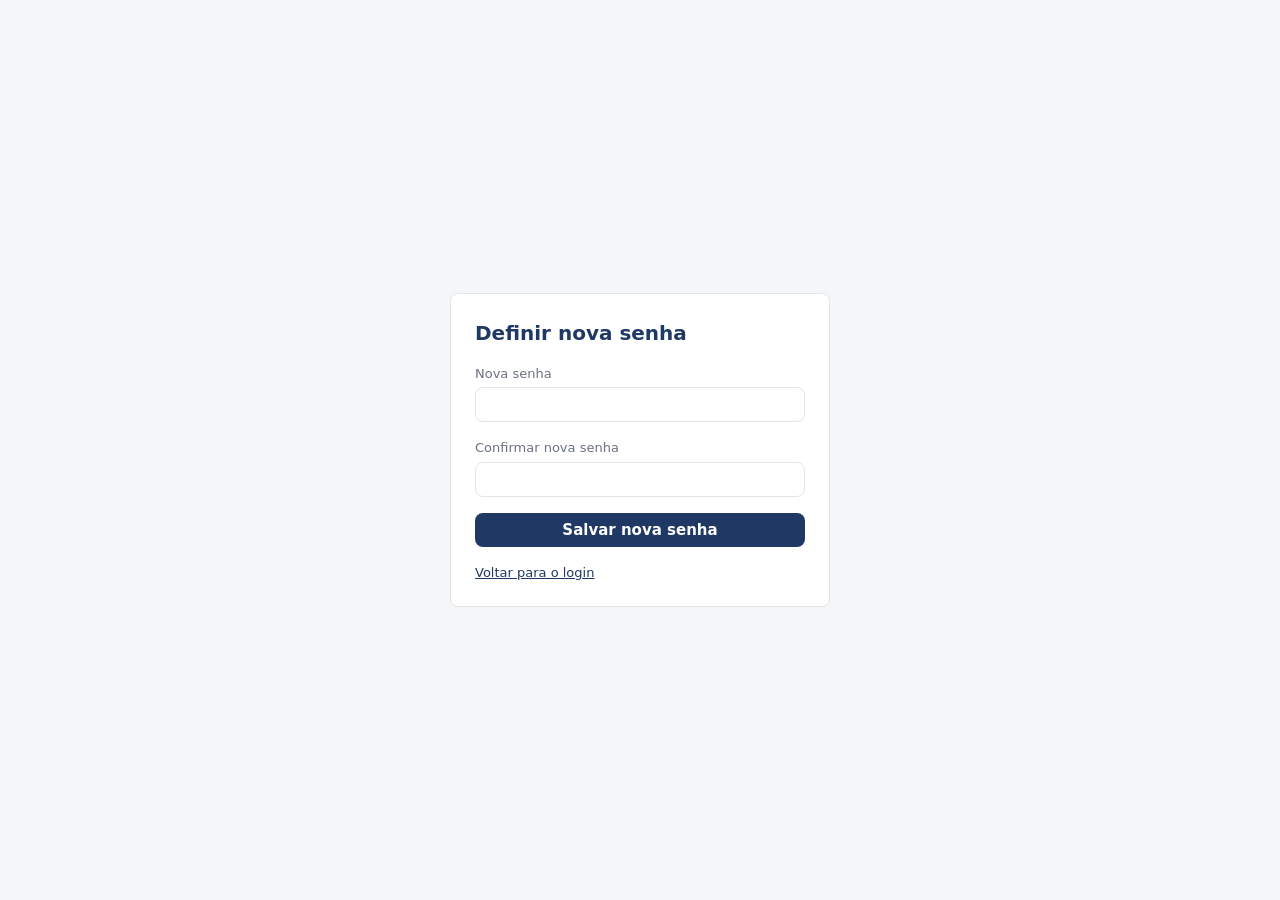
<file: frontend/reset-password.html>
<!DOCTYPE html>
<html lang="pt-BR">
<head>
  <meta charset="UTF-8" />
  <meta name="viewport" content="width=device-width, initial-scale=1.0" />
  <title>Nova senha — Painel de Métricas dos Estudos</title>
  <link rel="stylesheet" href="css/base.css" />
  <link rel="stylesheet" href="css/layout.css" />
  <link rel="stylesheet" href="css/components.css" />
</head>
<body>
  <div class="centered-page">
    <div class="card card--auth">
      <h1 class="form-title">Definir nova senha</h1>
      <div id="alert-box"></div>
      <form id="reset-form">
        <div class="form-field">
          <label for="password">Nova senha</label>
          <input type="password" id="password" required minlength="6" autocomplete="new-password" />
        </div>
        <div class="form-field">
          <label for="password-confirm">Confirmar nova senha</label>
          <input type="password" id="password-confirm" required minlength="6" autocomplete="new-password" />
        </div>
        <button type="submit" class="btn">Salvar nova senha</button>
      </form>
      <div class="form-links">
        <a href="index.html#/login" class="btn-link">Voltar para o login</a>
      </div>
    </div>
  </div>
  <script type="module" src="js/resetPasswordEntry.js"></script>
</body>
</html>
</file>
<file: frontend/css/base.css>
/* base.css — reset mínimo e tokens visuais (Doc. 17: paleta neutra, azul escuro institucional) */

:root {
  --color-primary: #1f3864;
  --color-primary-dark: #16264a;
  --color-bg: #f5f6f8;
  --color-surface: #ffffff;
  --color-text: #1a1a1a;
  --color-text-muted: #6b7280;
  --color-border: #e2e4e9;
  --color-error: #b91c1c;
  --color-success: #2e7d32;
  --radius: 8px;
  --spacing-1: 4px;
  --spacing-2: 8px;
  --spacing-3: 16px;
  --spacing-4: 24px;
  --spacing-5: 32px;
  --font-family: system-ui, -apple-system, "Segoe UI", Roboto, Arial, sans-serif;
}

* {
  box-sizing: border-box;
}

html, body {
  margin: 0;
  padding: 0;
  height: 100%;
}

body {
  font-family: var(--font-family);
  background: var(--color-bg);
  color: var(--color-text);
  font-size: 15px;
  line-height: 1.5;
}

a {
  color: var(--color-primary);
}

button {
  font-family: inherit;
  cursor: pointer;
}

.app-root {
  min-height: 100vh;
}
</file>
<file: frontend/css/layout.css>
/* layout.css — estruturas de página (Doc. 17: topbar fixa, sidebar, conteúdo) */

.centered-page {
  display: flex;
  align-items: center;
  justify-content: center;
  min-height: 100vh;
  padding: var(--spacing-4);
}

.app-shell {
  display: flex;
  min-height: 100vh;
}

/* 16/07/2026 — a causa raiz real do "preciso arrastar pra ver tudo": .app-shell
   e o wrapper interno (flex:1, inline em cada page*.js) são flex containers, e
   um item de flex sem min-width:0 tem min-width:auto por padrão — ou seja, ELE
   NÃO ENCOLHE além do maior conteúdo não-quebrável lá dentro, não importa
   quantos níveis de flex-wrap existam nos filhos. Uma tabela larga (ex.:
   Ranking de Risco, 5 colunas) em QUALQUER lugar dentro de .app-shell podia
   forçar a página inteira (body) a ficar mais larga que a tela, mesmo essa
   tabela tendo seu próprio overflow-x:auto — o overflow local não importa se o
   ANCESTRAL já cresceu além do viewport. min-width:0 quebra essa corrente:
   cada nível passa a poder encolher de verdade, e cada overflow-x:auto interno
   passa a conter sua própria rolagem em vez de vazar pra página toda. */
.app-shell > * {
  min-width: 0;
}

.app-topbar {
  display: flex;
  align-items: center;
  justify-content: space-between;
  flex-wrap: wrap;
  row-gap: var(--spacing-2);
  padding: var(--spacing-3) var(--spacing-4);
  background: var(--color-primary);
  color: #fff;
}

.app-content {
  flex: 1;
  min-width: 0;
  padding: var(--spacing-4);
  max-width: 1100px;
  margin: 0 auto;
  width: 100%;
}

/* Validação mobile (07/07/2026) — abaixo de 480px (celulares menores), reduz
   o padding lateral do conteúdo pra sobrar mais espaço de tela útil; sem
   isso, 24px de cada lado já comem ~13% da largura de um iPhone SE (375px). */
@media (max-width: 480px) {
  .app-content {
    padding: var(--spacing-3) var(--spacing-2);
  }
}
</file>
<file: frontend/css/components.css>
/* components.css — cards, formulários, botões, alertas (Doc. 17) */

.card {
  background: var(--color-surface);
  border: 1px solid var(--color-border);
  border-radius: var(--radius);
  padding: var(--spacing-4);
}

.card--auth {
  width: 100%;
  max-width: 380px;
}

/* Wrapper de canvas do Chart.js (19/07/2026) — corrige bug relatado no
   celular: girar a tela fazia o gráfico "Metas de Estudo" encolher e não
   voltar ao tamanho certo. Causa raiz: o <canvas> não tinha um container com
   altura própria — a altura do elemento-pai dependia do próprio canvas
   (responsive:true recalcula o tamanho do canvas a partir do pai). Cada
   evento de resize (rotação, teclado abrindo/fechando, etc.) recalculava o
   canvas com base numa altura de pai que já tinha encolhido no resize
   anterior — um loop que só encolhe, nunca cresce de volta. Dar ao wrapper
   uma altura FIXA e position:relative quebra o loop: o Chart.js sempre mede
   o mesmo espaço disponível, não importa quantas vezes o resize dispara.
   Ver dashboardPage.js (maintainAspectRatio:false em cada gráfico, pra usar
   a altura do wrapper em vez de calcular a partir da largura). */
.chart-wrap {
  position: relative;
  width: 100%;
  height: 220px;
}

.chart-wrap--donut {
  height: 260px;
}

.chart-wrap canvas {
  width: 100% !important;
  height: 100% !important;
}

.form-title {
  margin: 0 0 var(--spacing-3);
  font-size: 20px;
  font-weight: 600;
  color: var(--color-primary);
}

.form-field {
  margin-bottom: var(--spacing-3);
}

.form-field label {
  display: block;
  margin-bottom: var(--spacing-1);
  font-size: 13px;
  color: var(--color-text-muted);
}

.form-field input,
.form-field select {
  width: 100%;
  max-width: 100%;
  box-sizing: border-box;
  padding: var(--spacing-2) var(--spacing-3);
  border: 1px solid var(--color-border);
  border-radius: var(--radius);
  font-size: 15px;
}

/* Sem isso, um <select> sem largura fixa se ajusta ao texto da opção mais
   longa (ex.: nomes de caderno importados do TEC, que passam de 100
   caracteres) e estica a caixa inteira. Trunca com "..." a opção selecionada
   fechada; a lista aberta continua mostrando o texto completo normalmente. */
.form-field select {
  text-overflow: ellipsis;
  white-space: nowrap;
  overflow: hidden;
}

.form-field input:focus,
.form-field select:focus {
  outline: 2px solid var(--color-primary);
  outline-offset: 1px;
}

/* input[type=date] no Safari/iOS (16/07/2026) — 1ª tentativa foi só
   min-width:0, não resolveu (confirmado pelo usuário, campo continuou
   extrapolando). 2ª tentativa: -webkit-appearance:none tira o "chrome"
   nativo do controle de data no iOS, que é a causa mais provável de ele
   ignorar width:100%/box-sizing:border-box (o controle nativo tem padding e
   affordances internas que o box model normal não enxerga/controla).
   min-width:0 continua junto por garantia, mas não é mais a aposta principal.
   Sem dispositivo real pra validar — se ainda estourar, preciso de um print
   com o inspector aberto mostrando a largura computada do elemento. */
.form-field input[type="date"] {
  min-width: 0;
  -webkit-appearance: none;
  appearance: none;
  display: block;
}

/* Botão "mostrar senha" (19/07/2026, pedido do usuário) — ícone de olho
   dentro do próprio campo, à direita. padding-right no input abre espaço pro
   botão não cobrir o que a pessoa está digitando; o botão fica sobreposto
   via position:absolute, sem afetar a largura do campo. */
.password-field-wrap {
  position: relative;
}

.password-field-wrap input.password-input {
  padding-right: 40px;
}

.password-toggle-btn {
  position: absolute;
  right: 4px;
  top: 50%;
  transform: translateY(-50%);
  background: none;
  border: none;
  padding: 6px;
  margin: 0;
  display: flex;
  align-items: center;
  justify-content: center;
  color: var(--color-text-muted);
  cursor: pointer;
}

.password-toggle-btn:hover {
  color: var(--color-primary);
}

/* Padronização de larguras (28/07/2026, pedido do usuário — impacto visual).
   Antes cada página escolhia um max-width avulso pro card de formulário
   (420, 560, 640, 680, 720, 820px) e cada barra de filtro tinha min-width
   próprio por campo (160 a 240px), então nada alinhava entre telas. Agora:
   .card--form = largura única de formulário; .filters-row = grade de filtros
   com colunas iguais que se adaptam sozinhas (auto-fit), sem min-width
   avulso em cada campo. */
/* 28/07/2026, 3ª rodada. Histórico das tentativas anteriores, pra não repetir
   o erro: (1ª) card de formulário com max-width próprio → as bordas não
   alinhavam com os cards de lista da mesma página; (2ª) todos os cards na
   largura do conteúdo e campo limitado a 520px → card de 1050px com campo de
   520 deixava metade da tela vazia, e o botão de submit esticava sozinho.
   Agora os campos PREENCHEM o card em 2 colunas (auto-fit): o card continua
   alinhado com os de lista e o espaço é usado de verdade. Itens que não são
   campo — título, botão, alerta, seções de blocos/critérios, textarea —
   ocupam a linha inteira via grid-column:1/-1. Abaixo de 640px vira 1 coluna
   naturalmente (minmax). */
.card--form {
  max-width: none;
}

.card--form form {
  display: grid;
  grid-template-columns: repeat(auto-fit, minmax(280px, 1fr));
  gap: 0 var(--spacing-4);
  align-items: start;
}

/* Tudo que não é campo simples atravessa a grade inteira. */
.card--form form > *:not(.form-field) {
  grid-column: 1 / -1;
}

/* Textarea e observações ficam melhores em linha cheia. */
.card--form form > .form-field:has(textarea) {
  grid-column: 1 / -1;
}

/* Botão de submit não estica: acompanha o próprio texto. */
.card--form form > button[type="submit"],
.card--form form > .btn {
  width: auto;
  justify-self: start;
  padding: var(--spacing-2) var(--spacing-4);
  margin-top: var(--spacing-2);
}

/* Variante empilhada (28/07/2026, pedido do usuário para Nova Sessão): campos
   em coluna única e card ajustado ao conteúdo, como era antes da grade de 2
   colunas. Faz sentido aqui e não contradiz a padronização: Nova Sessão é uma
   página de formulário ÚNICO, sem card de lista ao lado para desalinhar — o
   motivo que obrigou os outros cards a ocuparem a largura do conteúdo não se
   aplica. O formulário é longo e de preenchimento sequencial, então coluna
   única lê melhor que zigue-zague entre duas colunas. */
.card--form-stack {
  max-width: 560px;
}

.card--form-stack form,
.card--form-stack .form-subgrid {
  display: block;
}

.card--form-stack form > button[type="submit"] {
  width: 100%;
  justify-self: stretch;
  margin-top: var(--spacing-2);
}

/* Barra de ações do formulário (28/07/2026): os botões eram filhos diretos do
   <form>, então cada um virava uma LINHA da grade — "Cancelar edição" caía
   sozinho embaixo, esticado e longe do "Salvar". Agrupados num flex, ficam
   lado a lado e alinhados à esquerda, como um par. */
.form-actions {
  display: flex;
  align-items: center;
  gap: var(--spacing-3);
  flex-wrap: wrap;
  margin-top: var(--spacing-3);
}

.form-actions .btn {
  width: auto;
  padding: var(--spacing-2) var(--spacing-4);
  margin: 0;
}

/* Colunas curtas (Tipo, Status, Ações) centralizadas — com texto à esquerda
   elas ficavam encostadas na borda da coluna anterior, com vão à direita. */
.data-table .cel-centro {
  text-align: center;
}

/* Wrappers que agrupam campos dentro do form (ex.: bloco de resultado
   mensurável e o atalho de Peso em Nova Sessão) atravessam a grade inteira,
   então precisam repetir a grade internamente — senão os campos ficariam
   empilhados em coluna única esticando pela largura toda do card. */
.form-subgrid {
  display: grid;
  grid-template-columns: repeat(auto-fit, minmax(280px, 1fr));
  gap: 0 var(--spacing-4);
  align-items: start;
}

.form-subgrid > *:not(.form-field) {
  grid-column: 1 / -1;
}

/* Dentro das grades internas (blocos/critérios/filtros) o campo preenche a
   coluna — quem manda ali é a própria grade. */
.card--form .form-grid-row .form-field > input,
.card--form .form-grid-row .form-field > select,
.card--form .filters-row .form-field > input,
.card--form .filters-row .form-field > select {
  max-width: 100%;
}

.filters-row {
  display: grid;
  grid-template-columns: repeat(auto-fit, minmax(190px, 1fr));
  gap: var(--spacing-3);
  align-items: end;
  margin-bottom: var(--spacing-2);
}

.filters-row .form-field {
  margin-bottom: 0;
}

/* Botões que dividem a barra com os filtros (ex.: "+ Nova Sessão" e
   "Exportar CSV" em Sessões) — não esticam pra ocupar a coluna inteira. */
.filters-row .btn {
  justify-self: start;
}

/* Linhas de formulário com colunas alinhadas (28/07/2026, pedido do usuário —
   impacto visual). Blocos e critérios em Simulados usavam flex com valores
   avulsos por campo (flex:2/min-width:170px aqui, width:80px ali), então as
   colunas não batiam entre as duas listas e os campos numéricos ficavam
   espremidos ao lado de selects enormes. Grid com trilhas fixas alinha tudo:
   os dois selects dividem o espaço que sobra, os números têm largura própria
   e igual, a ação fecha a linha. Abaixo de 720px cai pra 2 colunas e o resto
   flui pra linha seguinte (auto-flow), sem espremer nada. */
.form-grid-row {
  display: grid;
  gap: var(--spacing-2);
  align-items: end;
  margin-bottom: var(--spacing-2);
}

.form-grid-row--blocos {
  grid-template-columns: minmax(0, 1fr) minmax(0, 1fr) 96px 96px 84px;
}

.form-grid-row--criterios {
  grid-template-columns: minmax(0, 1fr) minmax(0, 1fr) 96px 84px;
}

/* Grade de acertos ao registrar tentativa: nome do bloco + campos numéricos
   com a MESMA largura dos numéricos acima. */
.form-grid-row--tentativa {
  grid-template-columns: minmax(0, 1fr) 96px 96px;
}

@media (max-width: 720px) {
  .form-grid-row--blocos,
  .form-grid-row--criterios,
  .form-grid-row--tentativa {
    grid-template-columns: minmax(0, 1fr) 96px 96px;
  }
}

.form-grid-row .form-field {
  margin-bottom: 0;
}

/* Alinha a ação (remover / "em uso") com a base dos campos, já que ela não
   tem <label> em cima. */
.form-grid-row__action {
  padding-bottom: 9px;
  font-size: 13px;
  white-space: nowrap;
}

/* Rótulo do bloco na grade de tentativa — mesma linha de base dos inputs. */
.form-grid-row__label {
  padding-bottom: 9px;
  overflow-wrap: anywhere;
}

/* Campo em erro (05/07/2026) — ex.: nome duplicado ao cadastrar Concurso/
   Banca/Disciplina/Caderno sob demanda em Nova Sessão. Some sozinho quando o
   campo recebe um novo input (ver studyFormPage.js). */
.form-field input.input-error {
  border-color: var(--color-error);
  outline-color: var(--color-error);
}

/* Lista de checkboxes (ex.: seleção de bancas em Multibancas) — sobrescreve
   .form-field input { width: 100% } que, sem isso, estica cada checkbox pra
   ocupar a linha inteira e empurra o texto do label pra longe dele. */
.checkbox-list {
  display: flex;
  flex-direction: column;
  gap: var(--spacing-1);
}

.checkbox-list label {
  display: flex;
  align-items: center;
  gap: var(--spacing-2);
  font-size: 15px;
  font-weight: normal;
  color: var(--color-text);
  margin-bottom: 0;
}

.checkbox-list input[type="checkbox"] {
  width: auto;
  padding: 0;
  flex: none;
}

.form-field label.form-field-heading {
  font-weight: 600;
  color: var(--color-text);
}

.btn {
  display: inline-block;
  width: 100%;
  padding: var(--spacing-2) var(--spacing-3);
  border: none;
  border-radius: var(--radius);
  background: var(--color-primary);
  color: #fff;
  font-size: 15px;
  font-weight: 600;
}

.btn:hover {
  background: var(--color-primary-dark);
}

.btn-link {
  background: none;
  border: none;
  color: var(--color-primary);
  font-size: 13px;
  padding: 0;
  text-decoration: underline;
}

.form-links {
  display: flex;
  justify-content: space-between;
  margin-top: var(--spacing-3);
}

.alert {
  padding: var(--spacing-2) var(--spacing-3);
  border-radius: var(--radius);
  font-size: 14px;
  margin-bottom: var(--spacing-3);
}

.alert--error {
  background: #fdecea;
  color: var(--color-error);
  border: 1px solid #f5c6c3;
}

.alert--success {
  background: #eaf6ea;
  color: var(--color-success);
  border: 1px solid #c6e6c8;
}

.app-nav {
  display: flex;
  gap: var(--spacing-3);
  flex-wrap: wrap;
}

/* Grupos da navbar (07/07/2026, validação mobile) — flex-wrap sempre ativo
   (não só atrás de media query): em telas largas os itens cabem numa linha
   só e isso não muda nada visualmente; em telas estreitas (celular), o grupo
   quebra em mais de uma linha em vez de estourar a largura da tela e forçar
   scroll horizontal no site inteiro. */
.navbar-left {
  display: flex;
  align-items: center;
  gap: var(--spacing-4);
  flex-wrap: wrap;
}

.navbar-right {
  display: flex;
  align-items: center;
  flex-wrap: wrap;
  row-gap: var(--spacing-1);
}

.navbar-name {
  margin-right: 4px;
  cursor: pointer;
  overflow-wrap: anywhere;
}

.nav-link {
  color: rgba(255, 255, 255, 0.75);
  text-decoration: none;
  font-size: 14px;
  padding: var(--spacing-1) 0;
  border-bottom: 2px solid transparent;
}

.nav-link:hover {
  color: #fff;
}

.nav-link--active {
  color: #fff;
  border-bottom-color: #fff;
  font-weight: 600;
}

/* "Painel de Métricas" virou o link pra home/Dashboard (05/07/2026) — segue
   sendo o título/logo (branco, sem o esmaecimento padrão de .nav-link), só
   ganha um sublinhado sutil no hover pra indicar que é clicável. */
.nav-link--brand {
  color: #fff;
  padding: 0;
  border-bottom: none;
}

.nav-link--brand:hover {
  text-decoration: underline;
}

/* Ícone de Configurações na navbar (05/07/2026) — saiu da lista de abas
   principais (uso raro, não é fluxo diário) e virou um ícone discreto perto
   do nome do usuário/Sair, no mesmo espírito de apps que reservam a barra
   principal só pro que se usa todo dia. */
.settings-link {
  color: rgba(255, 255, 255, 0.75);
  text-decoration: none;
  font-size: 18px;
  margin-right: 12px;
}

.settings-link:hover {
  color: #fff;
}

/* Menu hamburguer (13/07/2026, pedido do usuário — em celulares pequenos as
   abas "Nova Sessão Sessões Catálogo Planejamento Prioridade" estouravam a
   largura e "Histórico" quebrava sozinho numa 2ª linha, feio e confuso).
   Escondido em telas largas (o menu continua inline, sem mudança nenhuma);
   abaixo de 640px vira o único jeito de abrir a lista de abas, que passa a
   ficar fechada por padrão até o clique. */
.nav-toggle {
  display: none;
  background: none;
  border: none;
  color: #fff;
  font-size: 22px;
  cursor: pointer;
  padding: 0;
  line-height: 1;
}

/* app-topbar vira o "âncora" de posicionamento pro dropdown do menu
   hamburguer abaixo (position:relative só entra em mobile — sem efeito em
   telas largas, onde .app-nav nunca fica position:absolute). */
@media (max-width: 640px) {
  .app-topbar {
    position: relative;
  }

  .nav-toggle {
    display: block;
  }

  /* Menu vira um dropdown flutuante (16/07/2026, revisão — pedido do
     usuário) — ANTES o menu aberto virava display:flex DENTRO do fluxo
     normal (largura 100% do .navbar-left), o que empurrava .navbar-right
     (Configurações/nome/Sair) pra baixo/pra dentro do próprio menu, dando
     impressão de estar "duplicado" e bagunçando o alinhamento do resto da
     página. Com position:absolute, o menu some do fluxo normal, flutua por
     cima do conteúdo (position:absolute; top:100% = logo abaixo da topbar)
     e NUNCA mais afeta o layout de mais nada — .navbar-right (Configurações/
     Perfil/Sair) fica sempre visível, sempre no mesmo lugar da topbar,
     como antes. */
  .app-nav {
    display: none;
    position: absolute;
    top: 100%;
    left: 0;
    right: 0;
    flex-direction: column;
    gap: 0;
    background: var(--color-primary);
    padding: 0 var(--spacing-4) var(--spacing-3);
    box-shadow: 0 4px 10px rgba(0, 0, 0, 0.2);
    z-index: 20;
  }
  .app-nav.app-nav--open {
    display: flex;
  }
  .app-nav .nav-link {
    padding: var(--spacing-2) 0;
    border-bottom: 1px solid rgba(255, 255, 255, 0.15);
  }
}


/* Navegação agrupada (06/08/2026) — ver navbar.js pro critério do agrupamento.
   Em telas largas cada grupo vira um dropdown flutuante; abaixo de 640px, onde
   o menu já é um dropdown do hamburguer, os grupos viram SEÇÕES sempre
   abertas: menu dentro de menu em tela de toque é armadilha, e o objetivo era
   justamente encurtar o caminho. */
.nav-group {
  position: relative;
  display: flex;
  align-items: center;
}

/* border:none é obrigatório: <button> traz borda padrão do navegador, e sem
   zerar ela o item de grupo vira uma caixa no meio de links sem caixa
   (06/08/2026, reportado com print). O grupo tem que parecer exatamente um
   link — a única diferença visível é a setinha. */
.nav-group__btn {
  background: none;
  border: none;
  border-bottom: 2px solid transparent;
  cursor: pointer;
  display: inline-flex;
  align-items: center;
  gap: 4px;
  font-family: inherit;
  font-size: 14px;
  padding: var(--spacing-1) 0;
  color: rgba(255, 255, 255, 0.75);
}

.nav-group__btn:hover {
  color: #fff;
}

.nav-group__btn.nav-link--active {
  color: #fff;
  border-bottom-color: #fff;
  font-weight: 600;
}

.nav-group__seta {
  font-size: 10px;
  opacity: 0.8;
}

.nav-dropdown {
  display: none;
  position: absolute;
  top: 100%;
  left: 0;
  min-width: 190px;
  background: var(--color-primary);
  border-radius: var(--radius);
  box-shadow: 0 6px 16px rgba(0, 0, 0, 0.25);
  padding: var(--spacing-2) 0;
  z-index: 30;
}

.nav-group--aberto .nav-dropdown {
  display: block;
}

/* O título do grupo já está no botão em telas largas — repetir dentro do
   dropdown seria redundante. Ele só aparece no mobile, onde o botão some. */
.nav-dropdown__titulo {
  display: none;
}

.nav-dropdown__item {
  display: block;
  padding: var(--spacing-2) var(--spacing-3);
  border-bottom: none;
  white-space: nowrap;
}

.nav-dropdown__item:hover {
  background: rgba(255, 255, 255, 0.12);
}

@media (max-width: 640px) {
  .nav-group {
    display: block;
  }

  /* No hamburguer o botão do grupo não serve: viraria um segundo nível de
     menu. Some, e o dropdown passa a ser uma seção sempre visível com o nome
     do grupo como rótulo. */
  .nav-group__btn {
    display: none;
  }

  .nav-dropdown {
    display: block;
    position: static;
    box-shadow: none;
    border-radius: 0;
    padding: 0;
    min-width: 0;
  }

  .nav-dropdown__titulo {
    display: block;
    padding: var(--spacing-3) 0 4px;
    font-size: 11px;
    text-transform: uppercase;
    letter-spacing: 0.06em;
    color: rgba(255, 255, 255, 0.55);
  }

  .nav-dropdown__item {
    padding: var(--spacing-2) 0;
    border-bottom: 1px solid rgba(255, 255, 255, 0.15);
  }

}

/* Sub-abas dentro de uma página (05/07/2026) — usado no Catálogo pra separar
   Cadastro (Concurso/Banca/Disciplina/Caderno) de Peso, sem virar duas
   entradas na navbar principal. */
.subtabs {
  display: flex;
  gap: var(--spacing-2);
  border-bottom: 1px solid var(--color-border);
  margin-bottom: var(--spacing-4);
}

.subtab-btn {
  background: none;
  border: none;
  border-bottom: 2px solid transparent;
  margin-bottom: -1px;
  padding: var(--spacing-2) var(--spacing-3);
  font-size: 15px;
  color: var(--color-text-muted);
  cursor: pointer;
}

.subtab-btn:hover {
  color: var(--color-text);
}

.subtab-btn--active {
  color: var(--color-primary);
  font-weight: 600;
  border-bottom-color: var(--color-primary);
}

.data-table {
  width: 100%;
  border-collapse: collapse;
  font-size: 14px;
}

.data-table th,
.data-table td {
  text-align: left;
  padding: var(--spacing-2);
  border-bottom: 1px solid var(--color-border);
}

.data-table th {
  color: var(--color-text-muted);
  font-weight: 600;
  font-size: 12px;
  text-transform: uppercase;
}

/* Catálogo (05/07/2026) — sem isso, a coluna Nome (texto livre, às vezes bem
   longo) estica sozinha pelo tamanho do conteúdo e empurra as colunas curtas
   (Situação/Status/Dono/Ações) todas espremidas num canto à direita, com um
   vão enorme no meio (bug reportado pelo usuário). table-layout:fixed faz as
   colunas respeitarem a largura do <th> (definida inline em catalogPage.js)
   em vez de se ajustarem ao conteúdo; break-word quebra nomes longos em vez
   de estourar a largura da coluna. */
.data-table--fixed {
  table-layout: fixed;
}

.data-table--fixed td {
  overflow-wrap: break-word;
  word-break: break-word;
}

/* Coluna Ações com múltiplos links (16/07/2026) — em telas largas continua
   uma linha só com "|" separando (Editar | Arquivar | Apagar), igual antes.
   Abaixo de 640px a coluna Ações fica estreita demais pra três links lado a
   lado (bug reportado: "editar/arquivar/apagar" quebrando no meio da
   palavra, com "|" soltos). Empilha em coluna, some com os separadores (não
   fazem sentido entre linhas) e dá padding vertical pra cada link virar um
   alvo de toque decente. */
.row-actions {
  display: flex;
  align-items: center;
  flex-wrap: wrap;
  gap: 6px;
}

.row-actions__sep {
  color: var(--color-border);
}

@media (max-width: 640px) {
  .row-actions {
    flex-direction: column;
    align-items: flex-start;
    gap: 0;
  }

  .row-actions__sep {
    display: none;
  }

  .row-actions .btn-link {
    padding: 5px 0;
  }
}

/* Fase 6 — Dashboard. 10 cartões fixos (6 KPI + 4 Situação): 5 colunas fixas
   (não auto-fit) garantem sempre 2 fileiras de 5, centralizadas na tela —
   pedido do usuário (04/07/2026). Abaixo de 900px cai pra 2 colunas pra não
   espremer os cartões em telas estreitas. */
.kpi-grid {
  display: grid;
  grid-template-columns: repeat(5, minmax(0, 200px));
  justify-content: center;
  gap: var(--spacing-3);
  margin-bottom: var(--spacing-4);
}

@media (max-width: 900px) {
  .kpi-grid {
    grid-template-columns: repeat(2, minmax(0, 200px));
  }
}

/* 16/07/2026 — revisão: 1 coluna só (tentativa anterior) resolvia o overflow
   mas o usuário prefere manter 2 colunas sempre, mesmo em tela estreita
   (10 cartões = 5 fileiras de 2, não 10 fileiras de 1). O problema nunca foi
   o número de colunas — foi minmax(0,200px), que trava um TETO fixo de 200px
   por coluna sem redistribuir a sobra. Trocando pra minmax(0,1fr): a coluna
   sempre ocupa exatamente metade do espaço disponível, ela própria calcula o
   quanto cabe — nunca estoura, não interessa a largura da tela. */
@media (max-width: 480px) {
  .kpi-grid {
    grid-template-columns: repeat(2, minmax(0, 1fr));
    gap: var(--spacing-2);
  }
}

.kpi-card {
  background: var(--color-surface);
  border: 1px solid var(--color-border);
  border-radius: var(--radius);
  padding: var(--spacing-3);
  text-align: center;
  min-height: 96px;
  display: flex;
  flex-direction: column;
  align-items: center;
  justify-content: center;
}

.kpi-card__label {
  font-size: 12px;
  color: var(--color-text-muted);
  text-transform: uppercase;
  margin: 0 0 4px;
}

.kpi-card__value {
  font-size: 26px;
  font-weight: 700;
  color: var(--color-primary);
  margin: 0;
}

/* Cards de Situação clicáveis no Dashboard (05/07/2026) — levam pra
   Prioridade já filtrada pela classificação. Hover discreto só pra indicar
   que é clicável, sem competir visualmente com os cards normais. */
.kpi-card--clickable {
  cursor: pointer;
  transition: border-color 0.15s ease, box-shadow 0.15s ease;
}

.kpi-card--clickable:hover {
  border-color: var(--color-primary);
  box-shadow: 0 1px 4px rgba(0, 0, 0, 0.08);
}

.badge {
  display: inline-block;
  padding: 2px 8px;
  border-radius: 999px;
  font-size: 12px;
  font-weight: 600;
}

.badge--critico { background: #fdecea; color: #b91c1c; }
.badge--atencao { background: #fff4e5; color: #b45309; }
.badge--preliminar { background: #eceff1; color: #546e7a; }
.badge--consolidado { background: #eaf6ea; color: #2e7d32; }

.badge--peso-alto { background: #e3f2fd; color: #1565c0; }
.badge--peso-baixo { background: #eceff1; color: #607d8b; }

.proxima-acao {
  border-left: 4px solid var(--color-primary);
  background: var(--color-surface);
  border-radius: var(--radius);
  padding: var(--spacing-3);
  margin-bottom: var(--spacing-4);
}

/* Cabeçalho exclusivo da Exportar Imagem (Fase 10, 04-05/07/2026) — some em
   tela; o onclone do html2canvas (dashboardPage.js) vira display:block só na
   cópia capturada, substituindo a navbar (que é ignorada na captura). A
   exportação em PDF que usava isso via print.css foi removida (05/07/2026). */
.print-header {
  display: none;
  padding-bottom: var(--spacing-3);
  border-bottom: 2px solid var(--color-primary);
}

.print-header h1 {
  margin: 0 0 4px;
  font-size: 20px;
  color: var(--color-primary);
}

.print-header p {
  margin: 0;
  font-size: 12px;
  color: var(--color-text-muted);
}

/* Toolbar do Dashboard (+ Nova Sessão / Exportar Imagem). Alinhada à direita
   em telas largas (padrão de ação de página); abaixo de 640px centraliza
   (16/07/2026, pedido do usuário — em mobile "à direita" ficava com sobra
   de espaço assimétrica de um lado só, parecia desalinhado). */
.dashboard-toolbar {
  display: flex;
  justify-content: flex-end;
  gap: 8px;
  flex-wrap: wrap;
  margin-bottom: var(--spacing-3);
}

@media (max-width: 640px) {
  .dashboard-toolbar {
    justify-content: center;
  }
}
</file>
